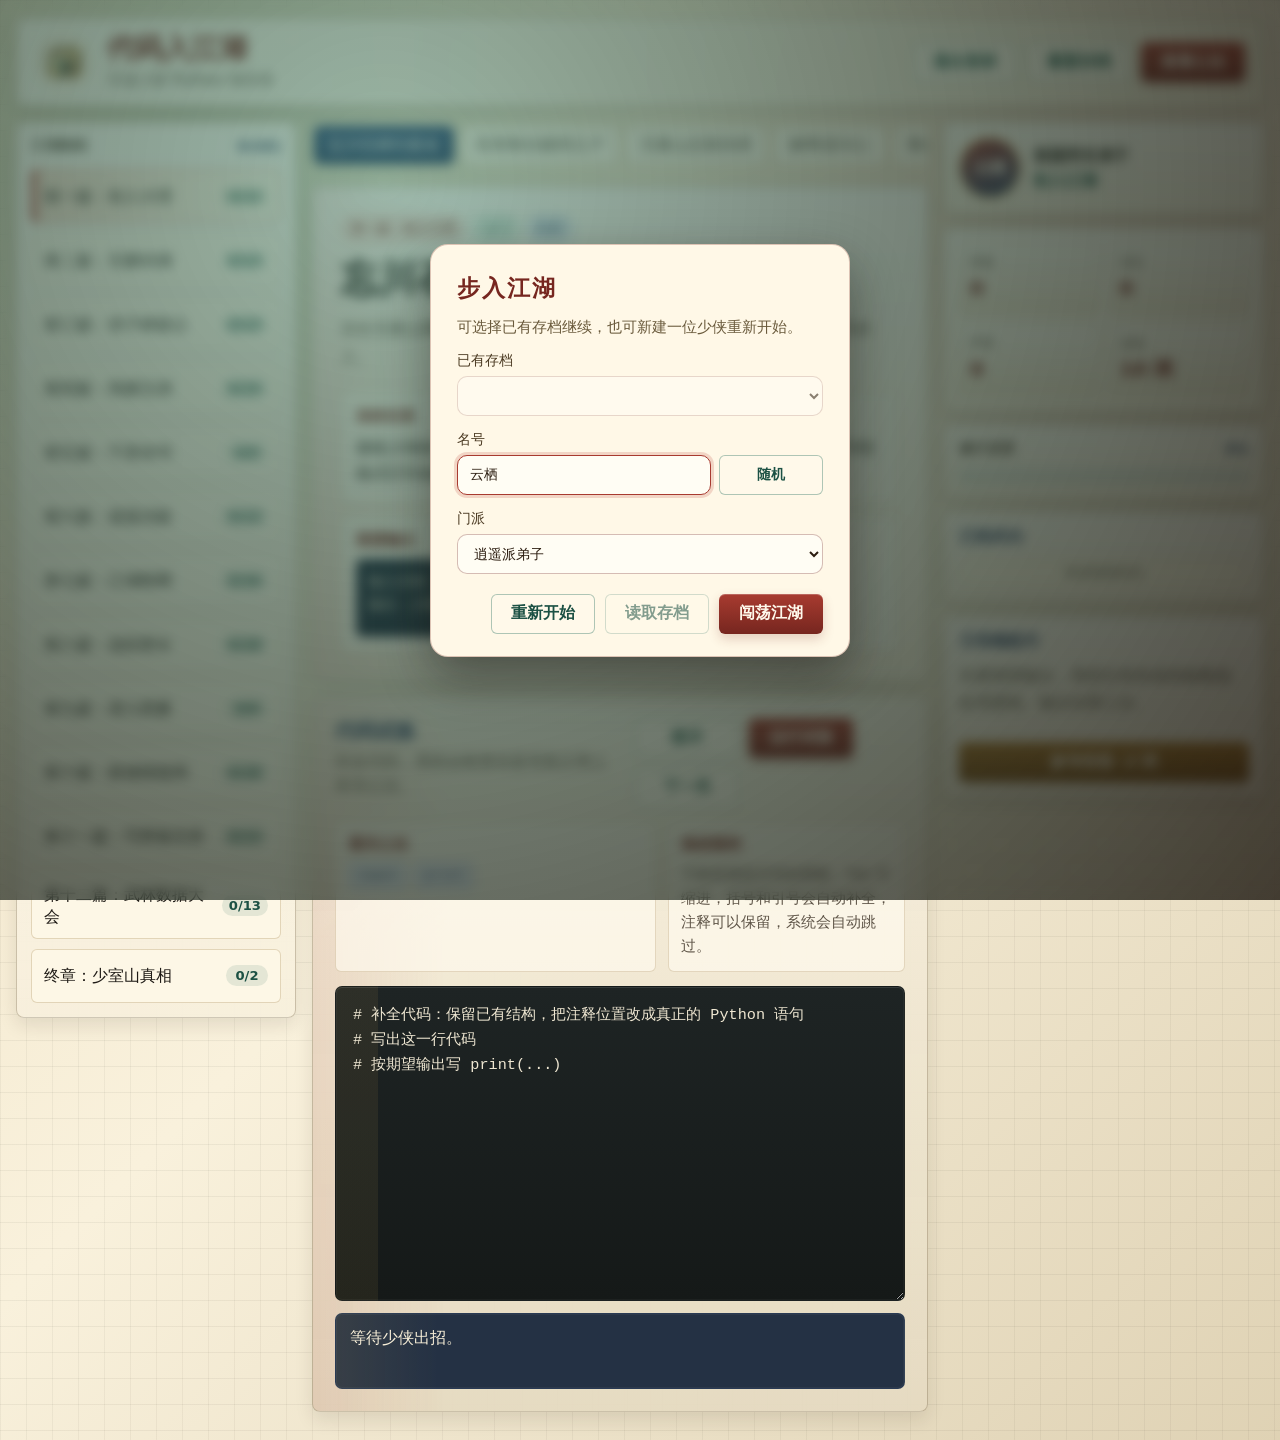
<file: index.html>
<!doctype html>
<html lang="zh-CN">
  <head>
    <meta charset="utf-8" />
    <meta name="viewport" content="width=device-width, initial-scale=1" />
    <title>代码入江湖：天龙八部 Python 闯关录</title>
    <link rel="stylesheet" href="styles.css" />
  </head>
  <body>
    <div class="app-shell">
      <header class="topbar">
        <div class="brand">
          <img class="brand-mark" src="assets/jianghu-map.svg" alt="江湖地图" />
          <div>
            <h1>代码入江湖</h1>
            <p>天龙八部 Python 闯关录</p>
          </div>
        </div>
        <div class="top-actions">
          <button class="ghost-button" id="logout-login" type="button">退出登录</button>
          <button class="ghost-button" id="reset-save" type="button">重置存档</button>
          <button class="primary-button" id="open-guide" type="button">查看心法</button>
        </div>
      </header>

      <main class="game-layout">
        <aside class="chapter-panel" aria-label="章节">
          <div class="panel-heading">
            <span>江湖路线</span>
            <strong id="progress-label">0/0</strong>
          </div>
          <div id="chapter-list" class="chapter-list"></div>
        </aside>

        <section class="quest-stage" aria-label="任务">
          <nav class="quest-tabs" id="quest-tabs" aria-label="本章任务"></nav>

          <article class="quest-card">
            <div class="quest-meta">
              <span id="quest-chapter">第一篇</span>
              <span id="quest-difficulty">入门</span>
              <span id="quest-npc">段誉</span>
            </div>
            <a id="resource-link" class="resource-link" href="#" target="_blank" rel="noreferrer" hidden>详细学习</a>
            <h2 id="quest-title">载入江湖事件...</h2>
            <p id="quest-story" class="story-text"></p>

            <div class="brief-grid">
              <section>
                <h3>你的任务</h3>
                <p id="quest-objective"></p>
              </section>
              <section>
                <h3>期望输出</h3>
                <pre id="expected-output" class="expected-output"></pre>
              </section>
              <section>
                <h3>修炼知识</h3>
                <ul id="knowledge-list"></ul>
              </section>
            </div>
          </article>

          <section class="code-workbench" aria-label="代码试炼">
            <div class="workbench-head">
              <div>
                <h2>代码试炼</h2>
                <p>补全代码，系统会检查你是否真正用上本关心法。</p>
              </div>
              <div class="workbench-actions">
                <button class="ghost-button" id="show-hint" type="button">提示</button>
                <button class="primary-button" id="run-code" type="button">运行试炼</button>
                <button class="ghost-button" id="next-quest" type="button">下一关</button>
              </div>
            </div>
            <div class="trial-guide">
              <div>
                <strong>通关心法</strong>
                <div id="keyword-list" class="keyword-list"></div>
              </div>
              <div>
                <strong>挑战规则</strong>
                <p>不能直接提交初始模板；Tab 可缩进，括号和引号会自动补全，注释可以保留，系统会自动跳过。</p>
              </div>
            </div>
            <textarea id="code-editor" spellcheck="false" aria-label="Python 代码"></textarea>
            <div class="output-panel" id="output-panel" role="status">等待少侠出招。</div>
          </section>
        </section>

        <aside class="status-panel" aria-label="角色状态">
          <section class="player-card">
            <div class="player-avatar" id="player-avatar">云栖</div>
            <div>
              <h2 id="player-sect">逍遥旁支弟子</h2>
              <p id="rank-label">初入江湖</p>
            </div>
          </section>

          <section class="stats-grid">
            <div><span>经验</span><strong id="stat-exp">0</strong></div>
            <div><span>信任</span><strong id="stat-trust">0</strong></div>
            <div><span>声望</span><strong id="stat-reputation">0</strong></div>
            <div><span>金钱</span><strong id="stat-money">10 两</strong></div>
          </section>

          <section class="progress-card">
            <div class="panel-heading">
              <span>修行进度</span>
              <strong id="completion-percent">0%</strong>
            </div>
            <div class="progress-track">
              <div id="progress-fill"></div>
            </div>
          </section>

          <section class="arts-card">
            <h2>已悟武功</h2>
            <div id="arts-list" class="tag-list"></div>
          </section>

          <section class="hint-card" id="hint-card">
            <h2>王语嫣提示</h2>
            <p id="hint-text">先看期望输出，再把任务拆成准备数据、处理逻辑、输出结果三步。</p>
            <button class="answer-button" id="show-answer" type="button">参考答案</button>
            <pre class="answer-panel" id="answer-panel" hidden></pre>
          </section>
        </aside>
      </main>
    </div>

    <dialog id="guide-dialog">
      <div class="dialog-head">
        <h2>蛇形 Python 心法</h2>
        <button class="icon-button" id="close-guide" type="button" aria-label="关闭">×</button>
      </div>
      <div class="guide-content">
        <p>每个江湖事件都对应一个 Python 知识点。写代码时不必追求一次完美，先让思路跑起来，再慢慢补全边界。</p>
        <ul>
          <li>绿色输出表示通过当前任务，会结算经验、信任、声望、金钱和武功。</li>
          <li>黄色输出表示关键心法缺失，查看提示后再补代码。</li>
          <li>参考答案会按难度扣除银两，只展示思路和代码，不会自动填写。</li>
          <li>所有进度会自动保存到浏览器本地。</li>
        </ul>
      </div>
    </dialog>

    <div id="login-overlay" class="login-overlay" hidden>
      <form class="login-card" id="login-form">
        <h2>步入江湖</h2>
        <p class="login-tip">可选择已有存档继续，也可新建一位少侠重新开始。</p>
        <label id="save-select-row">
          <span>已有存档</span>
          <select id="login-save-list"></select>
        </label>
        <label>
          <span>名号</span>
          <div class="login-inline">
            <input type="text" id="login-name" maxlength="8" placeholder="例：云栖" required />
            <button type="button" class="ghost-button" id="random-name">随机</button>
          </div>
        </label>
        <label>
          <span>门派</span>
          <select id="login-sect" required>
            <option value="逍遥派弟子">逍遥派弟子</option>
            <option value="丐帮弟子">丐帮弟子</option>
            <option value="大理段氏子弟">大理段氏子弟</option>
            <option value="少林俗家弟子">少林俗家弟子</option>
            <option value="天山灵鹫宫弟子">天山灵鹫宫弟子</option>
            <option value="姑苏慕容家臣">姑苏慕容家臣</option>
            <option value="星宿派弟子">星宿派弟子</option>
            <option value="西夏一品堂武士">西夏一品堂武士</option>
          </select>
        </label>
        <div class="login-actions">
          <button type="button" class="ghost-button" id="new-save">重新开始</button>
          <button type="button" class="ghost-button" id="load-save">读取存档</button>
          <button type="submit" class="primary-button">闯荡江湖</button>
        </div>
      </form>
    </div>

    <script src="data/quests.js"></script>
    <script src="app.js"></script>
    <script>
      (function () {
        const STORAGE_KEY = "jianghu2.profiles";
        const ACTIVE_KEY = "jianghu2.activeProfileId";
        const ACTIVE_SAVE_KEY = "jianghu2.activeSaveKey";
        const overlay = document.getElementById("login-overlay");
        const form = document.getElementById("login-form");
        const nameInput = document.getElementById("login-name");
        const sectInput = document.getElementById("login-sect");
        const saveList = document.getElementById("login-save-list");
        const loadBtn = document.getElementById("load-save");
        const newBtn = document.getElementById("new-save");
        const randomBtn = document.getElementById("random-name");
        const avatarEl = document.getElementById("player-avatar");
        const sectEl = document.getElementById("player-sect");

        const DEFAULTS = { name: "云栖", sect: "逍遥派弟子" };
        const SURNAMES = ["段", "乔", "虚", "慕容", "王", "木", "钟", "阿", "游", "苏", "秦", "阮", "云", "萧", "叶", "柳"];
        const GIVEN_NAMES = ["云栖", "惊鸿", "听雪", "归鹤", "问舟", "凌波", "青崖", "照夜", "无尘", "星河", "知微", "临风", "若水", "观澜"];

        function applyIdentity(id) {
          if (!id) return;
          if (id.name) avatarEl.textContent = id.name;
          if (id.sect) sectEl.textContent = id.sect;
        }

        function showLogin(prefill) {
          nameInput.value = prefill?.name || "";
          sectInput.value = prefill?.sect || DEFAULTS.sect;
          renderSaveList();
          overlay.hidden = false;
          setTimeout(() => nameInput.focus(), 50);
        }

        function readProfiles() {
          try {
            const parsed = JSON.parse(localStorage.getItem(STORAGE_KEY) || "[]");
            return Array.isArray(parsed) ? parsed : [];
          } catch (e) {
            return [];
          }
        }

        function writeProfiles(profiles) {
          try { localStorage.setItem(STORAGE_KEY, JSON.stringify(profiles)); } catch (e) {}
        }

        function renderSaveList() {
          const profiles = readProfiles();
          saveList.innerHTML = "";
          profiles.forEach(function (profile) {
            const option = document.createElement("option");
            option.value = profile.id;
            option.textContent = profile.name + "｜" + profile.sect;
            saveList.appendChild(option);
          });
          saveList.disabled = profiles.length === 0;
          loadBtn.disabled = profiles.length === 0;
        }

        function createProfile() {
          const id = Date.now().toString(36) + Math.random().toString(36).slice(2, 7);
          return {
            id,
            name: nameInput.value.trim() || DEFAULTS.name,
            sect: sectInput.value || DEFAULTS.sect,
            saveKey: "jianghu-python-game-save-v4-" + id
          };
        }

        function activateProfile(profile, reload) {
          const profiles = readProfiles();
          const index = profiles.findIndex(function (item) { return item.id === profile.id; });
          if (index >= 0) {
            profiles[index] = profile;
          } else {
            profiles.push(profile);
          }
          writeProfiles(profiles);
          applyIdentity(profile);
          try {
            localStorage.setItem(ACTIVE_KEY, profile.id);
            localStorage.setItem(ACTIVE_SAVE_KEY, profile.saveKey);
          } catch (e) {}
          overlay.hidden = true;
          if (reload) location.reload();
        }

        function getActiveProfile() {
          const activeId = localStorage.getItem(ACTIVE_KEY);
          return readProfiles().find(function (profile) { return profile.id === activeId; });
        }

        function randomName() {
          const surname = SURNAMES[Math.floor(Math.random() * SURNAMES.length)];
          const given = GIVEN_NAMES[Math.floor(Math.random() * GIVEN_NAMES.length)];
          nameInput.value = surname + given;
        }

        const activeProfile = getActiveProfile();
        if (activeProfile) {
          applyIdentity(activeProfile);
        } else {
          showLogin(DEFAULTS);
        }

        form.addEventListener("submit", function (e) {
          e.preventDefault();
          activateProfile(createProfile(), true);
        });

        randomBtn.addEventListener("click", randomName);

        loadBtn.addEventListener("click", function () {
          const profile = readProfiles().find(function (item) { return item.id === saveList.value; });
          if (profile) activateProfile(profile, true);
        });

        newBtn.addEventListener("click", function () {
          nameInput.value = "";
          sectInput.value = DEFAULTS.sect;
          randomName();
        });

        saveList.addEventListener("change", function () {
          const profile = readProfiles().find(function (item) { return item.id === saveList.value; });
          if (!profile) return;
          nameInput.value = profile.name;
          sectInput.value = profile.sect;
        });

        const logoutBtn = document.getElementById("logout-login");
        if (logoutBtn) {
          logoutBtn.addEventListener("click", function () {
            try {
              localStorage.removeItem(ACTIVE_KEY);
              localStorage.removeItem(ACTIVE_SAVE_KEY);
            } catch (e) {}
            showLogin(DEFAULTS);
          });
        }

        const resetBtn = document.getElementById("reset-save");
        if (resetBtn) {
          resetBtn.addEventListener("click", function () {
            const active = getActiveProfile();
            if (!active) return;
            try { localStorage.removeItem(active.saveKey); } catch (e) {}
          });
        }
      })();
    </script>
  </body>
</html>
</file>
<file: styles.css>
:root {
  color-scheme: light;
  --paper: #f4ead3;
  --paper-soft: #fbf6e9;
  --paper-deep: #e0cfaa;
  --ink: #1f1b16;
  --ink-soft: #5f5548;
  --line: #cbb98f;
  --line-strong: #9b7a42;
  --cinnabar: #a83b30;
  --cinnabar-dark: #76261f;
  --jade: #2c6f5d;
  --jade-dark: #1c5144;
  --indigo: #334a6f;
  --brass: #b07a2d;
  --gold: #e3b75b;
  --success: #23724f;
  --warning: #a56a16;
  --danger-soft: #f2d2ca;
  --shadow: 0 18px 50px rgba(35, 28, 17, 0.14);
  --tight-shadow: 0 8px 18px rgba(35, 28, 17, 0.1);
  --radius: 8px;
  --button-height: 40px;
  font-family:
    "Noto Serif SC", "Songti SC", "STSong", "Microsoft YaHei", system-ui,
    sans-serif;
}

* {
  box-sizing: border-box;
}

html {
  min-width: 320px;
  background: #d8cab0;
}

body {
  min-height: 100vh;
  margin: 0;
  overflow-x: hidden;
  color: var(--ink);
  background:
    linear-gradient(rgba(49, 43, 34, 0.06) 1px, transparent 1px),
    linear-gradient(90deg, rgba(49, 43, 34, 0.05) 1px, transparent 1px),
    radial-gradient(circle at 14% 10%, rgba(44, 111, 93, 0.16), transparent 28%),
    radial-gradient(circle at 86% 12%, rgba(168, 59, 48, 0.14), transparent 25%),
    linear-gradient(135deg, #efe1c3 0%, #f9f1dc 48%, #dfd2b4 100%);
  background-size: 26px 26px, 26px 26px, auto, auto, auto;
}

button,
textarea {
  font: inherit;
}

button {
  min-height: var(--button-height);
  border: 0;
  cursor: pointer;
}

button:focus-visible,
textarea:focus-visible {
  outline: 3px solid rgba(44, 111, 93, 0.32);
  outline-offset: 2px;
}

.app-shell {
  width: min(1500px, calc(100% - 32px));
  min-height: 100vh;
  margin: 0 auto;
  padding: 18px 0 28px;
}

.topbar {
  display: flex;
  align-items: center;
  justify-content: space-between;
  gap: 18px;
  min-width: 0;
  min-height: 86px;
  padding: 14px 18px;
  border: 1px solid rgba(98, 76, 43, 0.32);
  border-radius: var(--radius);
  background:
    linear-gradient(90deg, rgba(255, 252, 241, 0.86), rgba(244, 234, 211, 0.9)),
    repeating-linear-gradient(90deg, transparent 0 28px, rgba(155, 122, 66, 0.05) 28px 29px);
  box-shadow: var(--tight-shadow);
}

.brand {
  display: flex;
  align-items: center;
  min-width: 0;
  gap: 14px;
}

.brand-mark {
  flex: 0 0 auto;
  width: 58px;
  height: 58px;
  padding: 7px;
  border: 1px solid rgba(155, 122, 66, 0.4);
  border-radius: 50%;
  background: #fff8e8;
  object-fit: contain;
}

.brand h1,
.brand p,
.quest-card h2,
.workbench-head h2,
.player-card h2,
.arts-card h2,
.hint-card h2,
.dialog-head h2 {
  margin: 0;
}

.brand h1 {
  color: var(--cinnabar-dark);
  font-size: clamp(1.45rem, 2.2vw, 2rem);
  line-height: 1.15;
  letter-spacing: 0;
}

.brand p {
  margin-top: 5px;
  color: var(--ink-soft);
  font-size: 0.95rem;
}

.top-actions,
.workbench-actions {
  display: flex;
  align-items: center;
  gap: 10px;
  min-width: 0;
  flex-wrap: wrap;
}

.primary-button,
.ghost-button,
.chapter-item,
.quest-tab,
.icon-button {
  border-radius: 6px;
  transition:
    transform 160ms ease,
    border-color 160ms ease,
    background-color 160ms ease,
    color 160ms ease,
    box-shadow 160ms ease;
}

.primary-button,
.ghost-button {
  display: inline-flex;
  align-items: center;
  justify-content: center;
  min-width: 104px;
  max-width: 100%;
  min-height: var(--button-height);
  padding: 0 16px;
  white-space: nowrap;
  font-weight: 700;
}

.primary-button {
  color: #fff9ec;
  background: linear-gradient(180deg, var(--cinnabar), var(--cinnabar-dark));
  box-shadow: inset 0 1px 0 rgba(255, 255, 255, 0.22), 0 5px 12px rgba(118, 38, 31, 0.2);
}

.ghost-button {
  color: var(--jade-dark);
  border: 1px solid rgba(44, 111, 93, 0.38);
  background: rgba(255, 250, 236, 0.72);
}

.primary-button:hover,
.ghost-button:hover,
.chapter-item:hover,
.quest-tab:hover,
.icon-button:hover {
  transform: translateY(-1px);
}

.game-layout {
  display: grid;
  grid-template-columns: minmax(220px, 280px) minmax(0, 1fr) minmax(260px, 320px);
  align-items: start;
  gap: 16px;
  margin-top: 16px;
}

.chapter-panel,
.quest-card,
.code-workbench,
.status-panel > section {
  border: 1px solid rgba(98, 76, 43, 0.3);
  border-radius: var(--radius);
  background:
    linear-gradient(180deg, rgba(255, 252, 242, 0.95), rgba(247, 239, 220, 0.94)),
    repeating-linear-gradient(0deg, transparent 0 18px, rgba(98, 76, 43, 0.035) 18px 19px);
  box-shadow: var(--tight-shadow);
}

.chapter-panel,
.status-panel {
  position: sticky;
  top: 16px;
}

.chapter-panel {
  padding: 14px;
}

.panel-heading {
  display: flex;
  align-items: center;
  justify-content: space-between;
  gap: 12px;
  color: var(--ink-soft);
  font-size: 0.86rem;
  font-weight: 700;
}

.panel-heading span {
  min-width: 0;
}

.panel-heading strong {
  flex: 0 0 auto;
  color: var(--indigo);
  font-variant-numeric: tabular-nums;
}

.chapter-list {
  display: grid;
  gap: 10px;
  margin-top: 14px;
}

.chapter-item {
  display: grid;
  grid-template-columns: minmax(0, 1fr) auto;
  align-items: center;
  gap: 10px;
  width: 100%;
  min-height: 54px;
  padding: 10px 12px;
  color: var(--ink);
  text-align: left;
  border: 1px solid rgba(155, 122, 66, 0.28);
  background: rgba(255, 249, 232, 0.82);
}

.chapter-item span {
  min-width: 0;
  overflow-wrap: anywhere;
  line-height: 1.35;
}

.chapter-item strong {
  min-width: 42px;
  padding: 3px 7px;
  color: var(--jade-dark);
  text-align: center;
  border-radius: 999px;
  background: rgba(44, 111, 93, 0.12);
  font-size: 0.82rem;
  font-variant-numeric: tabular-nums;
}

.chapter-item.active {
  border-color: rgba(168, 59, 48, 0.48);
  background:
    linear-gradient(90deg, rgba(168, 59, 48, 0.14), rgba(255, 249, 232, 0.95)),
    #fff7e4;
  box-shadow: inset 4px 0 0 var(--cinnabar);
}

.quest-stage {
  display: grid;
  gap: 14px;
  min-width: 0;
}

.quest-tabs {
  display: flex;
  gap: 8px;
  max-width: 100%;
  min-width: 0;
  overflow-x: auto;
  padding: 4px 2px 8px;
  scrollbar-color: rgba(155, 122, 66, 0.55) transparent;
}

.quest-tab {
  flex: 0 0 auto;
  min-width: 112px;
  max-width: 220px;
  min-height: 38px;
  padding: 0 13px;
  overflow: hidden;
  color: var(--ink-soft);
  text-overflow: ellipsis;
  white-space: nowrap;
  border: 1px solid rgba(155, 122, 66, 0.28);
  background: rgba(255, 250, 237, 0.82);
}

.quest-tab.active {
  color: #fff9ec;
  border-color: var(--indigo);
  background: linear-gradient(180deg, #3e5a83, var(--indigo));
  box-shadow: var(--tight-shadow);
}

.quest-tab.complete {
  color: var(--jade-dark);
  border-color: rgba(35, 114, 79, 0.4);
  background: rgba(218, 239, 222, 0.88);
}

.quest-tab.active.complete {
  color: #fff9ec;
  background: linear-gradient(180deg, #2f8165, var(--jade-dark));
}

.quest-card {
  position: relative;
  overflow: hidden;
  padding: clamp(18px, 2.3vw, 28px);
}

.quest-card::before,
.code-workbench::before {
  content: "";
  position: absolute;
  inset: 0;
  pointer-events: none;
  background:
    linear-gradient(90deg, rgba(168, 59, 48, 0.22), transparent 22%),
    linear-gradient(180deg, rgba(255, 255, 255, 0.38), transparent 34%);
  opacity: 0.45;
}

.quest-card > *,
.code-workbench > * {
  position: relative;
}

.quest-meta {
  display: flex;
  flex-wrap: wrap;
  gap: 8px;
  margin-bottom: 14px;
}

.quest-meta span,
.art-tag,
.empty-state {
  display: inline-flex;
  align-items: center;
  min-height: 28px;
  max-width: 100%;
  padding: 4px 9px;
  border: 1px solid rgba(155, 122, 66, 0.34);
  border-radius: 999px;
  background: rgba(255, 248, 226, 0.82);
  color: var(--ink-soft);
  font-size: 0.83rem;
  line-height: 1.2;
}

.quest-meta span:nth-child(1) {
  color: var(--cinnabar-dark);
  border-color: rgba(168, 59, 48, 0.28);
  background: rgba(242, 210, 202, 0.54);
}

.quest-meta span:nth-child(2) {
  color: var(--jade-dark);
  border-color: rgba(44, 111, 93, 0.32);
  background: rgba(218, 238, 225, 0.58);
}

.quest-meta span:nth-child(3) {
  color: var(--indigo);
  border-color: rgba(51, 74, 111, 0.32);
  background: rgba(224, 231, 241, 0.72);
}

.resource-link {
  display: inline-flex;
  align-items: center;
  min-height: 32px;
  margin-bottom: 12px;
  padding: 5px 11px;
  color: #fff9ec;
  border: 1px solid rgba(44, 111, 93, 0.35);
  border-radius: 6px;
  background: linear-gradient(180deg, var(--jade), var(--jade-dark));
  font-size: 0.88rem;
  font-weight: 700;
  text-decoration: none;
  box-shadow: 0 5px 12px rgba(44, 111, 93, 0.16);
}

.resource-link:hover {
  transform: translateY(-1px);
}

.resource-link[hidden] {
  display: none;
}

.quest-card h2 {
  color: var(--ink);
  font-size: clamp(1.6rem, 3vw, 2.35rem);
  line-height: 1.18;
  letter-spacing: 0;
  overflow-wrap: anywhere;
}

.story-text {
  margin: 13px 0 0;
  color: var(--ink-soft);
  font-size: 1rem;
  line-height: 1.75;
}

.brief-grid {
  display: grid;
  grid-template-columns: minmax(0, 1fr) minmax(260px, 0.9fr);
  gap: 12px;
  margin-top: 20px;
}

.brief-grid section {
  min-width: 0;
  padding: 14px;
  border: 1px solid rgba(155, 122, 66, 0.24);
  border-radius: 7px;
  background: rgba(255, 251, 239, 0.72);
}

.brief-grid h3 {
  margin: 0 0 8px;
  color: var(--cinnabar-dark);
  font-size: 0.95rem;
}

.brief-grid p {
  margin: 0;
  color: var(--ink);
  line-height: 1.65;
}

.brief-grid section:first-child {
  grid-column: 1 / -1;
}

.expected-output {
  min-height: 78px;
  margin: 0;
  padding: 11px 12px;
  white-space: pre-wrap;
  overflow-wrap: anywhere;
  color: #f8efd8;
  border: 1px solid rgba(51, 74, 111, 0.3);
  border-radius: 6px;
  background: #243144;
  font-family: "SFMono-Regular", Consolas, "Liberation Mono", "Menlo", monospace;
  font-size: 0.9rem;
  line-height: 1.6;
}

#knowledge-list {
  display: flex;
  flex-wrap: wrap;
  gap: 8px;
  margin: 0;
  padding: 0;
  list-style: none;
}

#knowledge-list li {
  min-height: 28px;
  padding: 5px 9px;
  color: var(--jade-dark);
  border: 1px solid rgba(44, 111, 93, 0.26);
  border-radius: 5px;
  background: rgba(232, 243, 233, 0.72);
  font-family:
    "SFMono-Regular", Consolas, "Liberation Mono", monospace;
  font-size: 0.86rem;
}

.code-workbench {
  position: relative;
  overflow: hidden;
  padding: clamp(16px, 2vw, 22px);
  background:
    linear-gradient(180deg, rgba(248, 241, 223, 0.96), rgba(229, 218, 193, 0.94)),
    repeating-linear-gradient(90deg, transparent 0 34px, rgba(31, 27, 22, 0.035) 34px 35px);
}

.workbench-head {
  display: flex;
  align-items: flex-start;
  justify-content: space-between;
  gap: 14px;
  margin-bottom: 14px;
}

.workbench-head h2 {
  color: var(--indigo);
  font-size: 1.22rem;
}

.workbench-head p {
  margin: 5px 0 0;
  color: var(--ink-soft);
  line-height: 1.5;
}

.trial-guide {
  display: grid;
  grid-template-columns: minmax(0, 1.15fr) minmax(220px, 0.85fr);
  gap: 12px;
  margin-bottom: 14px;
}

.trial-guide > div {
  min-width: 0;
  padding: 12px;
  border: 1px solid rgba(155, 122, 66, 0.25);
  border-radius: 6px;
  background: rgba(255, 251, 239, 0.66);
}

.trial-guide strong {
  display: block;
  margin-bottom: 8px;
  color: var(--cinnabar-dark);
  font-size: 0.92rem;
}

.trial-guide p {
  margin: 0;
  color: var(--ink-soft);
  font-size: 0.92rem;
  line-height: 1.65;
}

.keyword-list {
  display: flex;
  flex-wrap: wrap;
  gap: 7px;
}

.keyword-chip {
  display: inline-flex;
  align-items: center;
  min-height: 28px;
  padding: 3px 9px;
  overflow-wrap: anywhere;
  color: var(--indigo);
  border: 1px solid rgba(51, 74, 111, 0.28);
  border-radius: 6px;
  background: rgba(224, 231, 241, 0.78);
  font-family: "SFMono-Regular", Consolas, "Liberation Mono", "Menlo", monospace;
  font-size: 0.82rem;
}

#code-editor {
  display: block;
  width: 100%;
  min-height: clamp(260px, 35vh, 430px);
  resize: vertical;
  padding: 16px 17px;
  color: #efe7d2;
  border: 1px solid rgba(22, 28, 30, 0.38);
  border-radius: 7px;
  background:
    linear-gradient(90deg, rgba(227, 183, 91, 0.08) 0 42px, transparent 42px),
    linear-gradient(180deg, #1e2424, #151918);
  box-shadow: inset 0 1px 0 rgba(255, 255, 255, 0.08), inset 0 0 0 1px rgba(255, 255, 255, 0.035);
  caret-color: var(--gold);
  font-family:
    "SFMono-Regular", Consolas, "Liberation Mono", "Menlo", monospace;
  font-size: 0.95rem;
  line-height: 1.65;
  tab-size: 4;
}

.output-panel {
  min-height: 76px;
  margin-top: 12px;
  padding: 13px 14px;
  white-space: pre-wrap;
  overflow-wrap: anywhere;
  color: #f8efd8;
  border: 1px solid rgba(51, 74, 111, 0.38);
  border-radius: 7px;
  background:
    linear-gradient(90deg, rgba(227, 183, 91, 0.1), transparent 18%),
    #243144;
  box-shadow: inset 0 0 0 1px rgba(255, 255, 255, 0.04);
  font-family:
    "SFMono-Regular", Consolas, "Liberation Mono", "Menlo", monospace;
  line-height: 1.58;
}

.output-panel.success {
  color: #effaf2;
  border-color: rgba(35, 114, 79, 0.42);
  background:
    linear-gradient(90deg, rgba(227, 183, 91, 0.12), transparent 18%),
    #1f5e43;
}

.output-panel.warning {
  color: #fff6db;
  border-color: rgba(165, 106, 22, 0.44);
  background:
    linear-gradient(90deg, rgba(168, 59, 48, 0.16), transparent 20%),
    #725017;
}

.status-panel {
  display: grid;
  gap: 14px;
}

.status-panel > section {
  padding: 14px;
}

.player-card {
  display: grid;
  grid-template-columns: 62px minmax(0, 1fr);
  align-items: center;
  gap: 12px;
  background:
    linear-gradient(135deg, rgba(51, 74, 111, 0.1), rgba(255, 252, 242, 0.94)),
    var(--paper-soft);
}

.player-avatar {
  display: grid;
  place-items: center;
  width: 62px;
  height: 62px;
  color: #fff9ec;
  border: 2px solid rgba(227, 183, 91, 0.78);
  border-radius: 50%;
  background:
    linear-gradient(160deg, rgba(168, 59, 48, 0.92), rgba(51, 74, 111, 0.95)),
    #334a6f;
  box-shadow: inset 0 0 0 4px rgba(255, 249, 232, 0.18);
  font-weight: 800;
}

.player-card h2 {
  min-width: 0;
  color: var(--ink);
  font-size: 1rem;
  line-height: 1.35;
}

.player-card p {
  margin: 5px 0 0;
  color: var(--jade-dark);
  font-weight: 700;
}

.stats-grid {
  display: grid;
  grid-template-columns: repeat(2, minmax(0, 1fr));
  gap: 9px;
}

.stats-grid div {
  min-width: 0;
  min-height: 72px;
  padding: 10px;
  border: 1px solid rgba(155, 122, 66, 0.25);
  border-radius: 7px;
  background:
    linear-gradient(180deg, rgba(255, 252, 241, 0.8), rgba(238, 228, 204, 0.8));
}

.stats-grid span {
  display: block;
  color: var(--ink-soft);
  font-size: 0.78rem;
}

.stats-grid strong {
  display: block;
  margin-top: 6px;
  color: var(--cinnabar-dark);
  font-size: 1.25rem;
  line-height: 1.15;
  font-variant-numeric: tabular-nums;
  overflow-wrap: anywhere;
}

.progress-card {
  display: grid;
  gap: 11px;
}

.progress-track {
  height: 14px;
  overflow: hidden;
  border: 1px solid rgba(44, 111, 93, 0.28);
  border-radius: 999px;
  background:
    linear-gradient(180deg, rgba(255, 255, 255, 0.45), transparent),
    rgba(44, 111, 93, 0.12);
}

#progress-fill {
  width: 0;
  height: 100%;
  border-radius: inherit;
  background:
    linear-gradient(90deg, var(--jade), var(--gold), var(--cinnabar));
  transition: width 260ms ease;
}

.arts-card,
.hint-card {
  display: grid;
  gap: 11px;
}

.arts-card h2,
.hint-card h2 {
  color: var(--indigo);
  font-size: 1rem;
}

.tag-list {
  display: flex;
  flex-wrap: wrap;
  gap: 8px;
}

.art-tag {
  color: var(--cinnabar-dark);
  border-color: rgba(168, 59, 48, 0.32);
  background:
    linear-gradient(180deg, rgba(255, 248, 226, 0.86), rgba(242, 210, 202, 0.58));
  font-weight: 700;
}

.empty-state {
  width: 100%;
  justify-content: center;
  color: var(--ink-soft);
  border-style: dashed;
}

.hint-card {
  color: var(--ink);
  background:
    linear-gradient(135deg, rgba(44, 111, 93, 0.12), rgba(255, 252, 242, 0.94)),
    var(--paper-soft);
}

.hint-card p {
  margin: 0;
  color: var(--ink-soft);
  line-height: 1.68;
}

.answer-button {
  display: inline-flex;
  align-items: center;
  justify-content: center;
  width: 100%;
  min-height: var(--button-height);
  margin-top: 14px;
  padding: 0 14px;
  color: #fff9ec;
  border-radius: 6px;
  background: linear-gradient(180deg, var(--brass), #7d521d);
  font-weight: 700;
  box-shadow: inset 0 1px 0 rgba(255, 255, 255, 0.22), 0 5px 12px rgba(98, 76, 43, 0.18);
}

.answer-button:hover {
  transform: translateY(-1px);
}

.answer-button:disabled {
  cursor: not-allowed;
  opacity: 0.55;
  transform: none;
}

.answer-panel {
  max-height: 360px;
  margin: 12px 0 0;
  padding: 12px;
  overflow: auto;
  white-space: pre-wrap;
  overflow-wrap: anywhere;
  color: #f8efd8;
  border: 1px solid rgba(227, 183, 91, 0.28);
  border-radius: 6px;
  background: #1f2420;
  font-family: "SFMono-Regular", Consolas, "Liberation Mono", "Menlo", monospace;
  font-size: 0.84rem;
  line-height: 1.65;
}

dialog {
  width: min(560px, calc(100% - 28px));
  padding: 0;
  color: var(--ink);
  border: 1px solid rgba(98, 76, 43, 0.42);
  border-radius: var(--radius);
  background: var(--paper-soft);
  box-shadow: var(--shadow);
}

dialog::backdrop {
  background: rgba(31, 27, 22, 0.48);
}

.dialog-head {
  display: flex;
  align-items: center;
  justify-content: space-between;
  gap: 12px;
  padding: 14px 16px;
  border-bottom: 1px solid rgba(155, 122, 66, 0.25);
  background: linear-gradient(90deg, rgba(168, 59, 48, 0.12), rgba(44, 111, 93, 0.1));
}

.dialog-head h2 {
  font-size: 1.08rem;
}

.icon-button {
  display: inline-grid;
  place-items: center;
  width: 38px;
  min-width: 38px;
  height: 38px;
  min-height: 38px;
  color: var(--cinnabar-dark);
  border: 1px solid rgba(168, 59, 48, 0.28);
  background: rgba(255, 250, 236, 0.75);
  font-size: 1.35rem;
  line-height: 1;
}

.guide-content {
  padding: 16px;
}

.guide-content p,
.guide-content li {
  color: var(--ink-soft);
  line-height: 1.7;
}

.guide-content p {
  margin: 0 0 10px;
}

.guide-content ul {
  margin: 0;
  padding-left: 1.2em;
}

@media (max-width: 1180px) {
  .game-layout {
    grid-template-columns: minmax(190px, 240px) minmax(0, 1fr);
  }

  .status-panel {
    grid-column: 1 / -1;
    position: static;
    grid-template-columns: minmax(220px, 1.1fr) minmax(260px, 1fr) minmax(220px, 1fr);
  }

  .stats-grid {
    grid-template-columns: repeat(4, minmax(0, 1fr));
  }
}

@media (max-width: 860px) {
  .app-shell {
    width: min(calc(100% - 20px), 760px);
    padding-top: 10px;
  }

  .topbar,
  .workbench-head {
    align-items: stretch;
    flex-direction: column;
  }

  .top-actions,
  .workbench-actions {
    display: grid;
    grid-template-columns: repeat(2, minmax(0, 1fr));
    width: 100%;
  }

  .top-actions .primary-button,
  .top-actions .ghost-button,
  .workbench-actions .primary-button,
  .workbench-actions .ghost-button {
    width: 100%;
    min-width: 0;
  }

  .game-layout {
    grid-template-columns: minmax(0, 1fr);
  }

  .chapter-panel {
    position: static;
  }

  .chapter-list {
    grid-template-columns: repeat(2, minmax(0, 1fr));
  }

  .brief-grid {
    grid-template-columns: minmax(0, 1fr);
  }

  .trial-guide {
    grid-template-columns: minmax(0, 1fr);
  }

  .status-panel {
    grid-template-columns: minmax(0, 1fr);
  }

  .stats-grid {
    grid-template-columns: repeat(2, minmax(0, 1fr));
  }
}

@media (max-width: 560px) {
  .app-shell {
    width: min(calc(100% - 14px), 520px);
  }

  .topbar {
    padding: 12px;
  }

  .brand {
    align-items: flex-start;
  }

  .brand-mark {
    width: 46px;
    height: 46px;
    padding: 5px;
  }

  .brand h1 {
    font-size: 1.35rem;
  }

  .brand p {
    font-size: 0.86rem;
  }

  .chapter-list {
    grid-template-columns: minmax(0, 1fr);
  }

  .quest-tab {
    min-width: 96px;
    max-width: 180px;
  }

  .quest-card,
  .code-workbench,
  .status-panel > section,
  .chapter-panel {
    padding: 12px;
  }

  .quest-card h2 {
    font-size: 1.42rem;
  }

  #code-editor {
    min-height: 240px;
    padding: 13px;
    font-size: 0.88rem;
  }

  .output-panel {
    min-height: 88px;
  }

  .player-card {
    grid-template-columns: 54px minmax(0, 1fr);
  }

  .player-avatar {
    width: 54px;
    height: 54px;
    font-size: 0.92rem;
  }
}

@media (prefers-reduced-motion: reduce) {
  *,
  *::before,
  *::after {
    scroll-behavior: auto !important;
    transition: none !important;
  }
}

/* ── 登陆界面 ── */
.login-overlay[hidden] {
  display: none !important;
}

.login-overlay {
  position: fixed;
  inset: 0;
  z-index: 9999;
  display: flex;
  align-items: center;
  justify-content: center;
  background: radial-gradient(circle at 30% 20%, rgba(44, 111, 93, 0.45), rgba(20, 14, 8, 0.78));
  backdrop-filter: blur(6px);
  padding: 20px;
}

.login-card {
  width: min(420px, 100%);
  background: #fff8e7;
  border: 1px solid rgba(118, 38, 31, 0.25);
  border-radius: 18px;
  box-shadow: 0 20px 50px rgba(20, 14, 8, 0.45);
  padding: 28px 26px 22px;
  display: flex;
  flex-direction: column;
  gap: 14px;
  font-family: inherit;
}

.login-card h2 {
  margin: 0;
  font-size: 1.45rem;
  color: var(--cinnabar-dark, #76261f);
  letter-spacing: 2px;
}

.login-tip {
  margin: 0;
  color: #6a5a3c;
  font-size: 0.92rem;
}

.login-card label {
  display: flex;
  flex-direction: column;
  gap: 6px;
  font-size: 0.88rem;
  color: #4b3a22;
}

.login-card input,
.login-card select {
  font: inherit;
  padding: 10px 12px;
  border-radius: 10px;
  border: 1px solid rgba(118, 38, 31, 0.3);
  background: #fffdf4;
  color: #2c1d10;
  outline: none;
  transition: border-color 160ms ease, box-shadow 160ms ease;
}

.login-card input:focus,
.login-card select:focus {
  border-color: var(--cinnabar, #b53a2c);
  box-shadow: 0 0 0 3px rgba(181, 58, 44, 0.18);
}

.login-inline {
  display: flex;
  gap: 8px;
}

.login-inline input {
  flex: 1;
  min-width: 0;
}

.login-inline .ghost-button {
  flex: 0 0 auto;
}

.login-actions {
  display: flex;
  flex-wrap: wrap;
  gap: 10px;
  justify-content: flex-end;
  margin-top: 6px;
}

.login-actions button:disabled,
.login-card select:disabled {
  cursor: not-allowed;
  opacity: 0.55;
}
</file>
